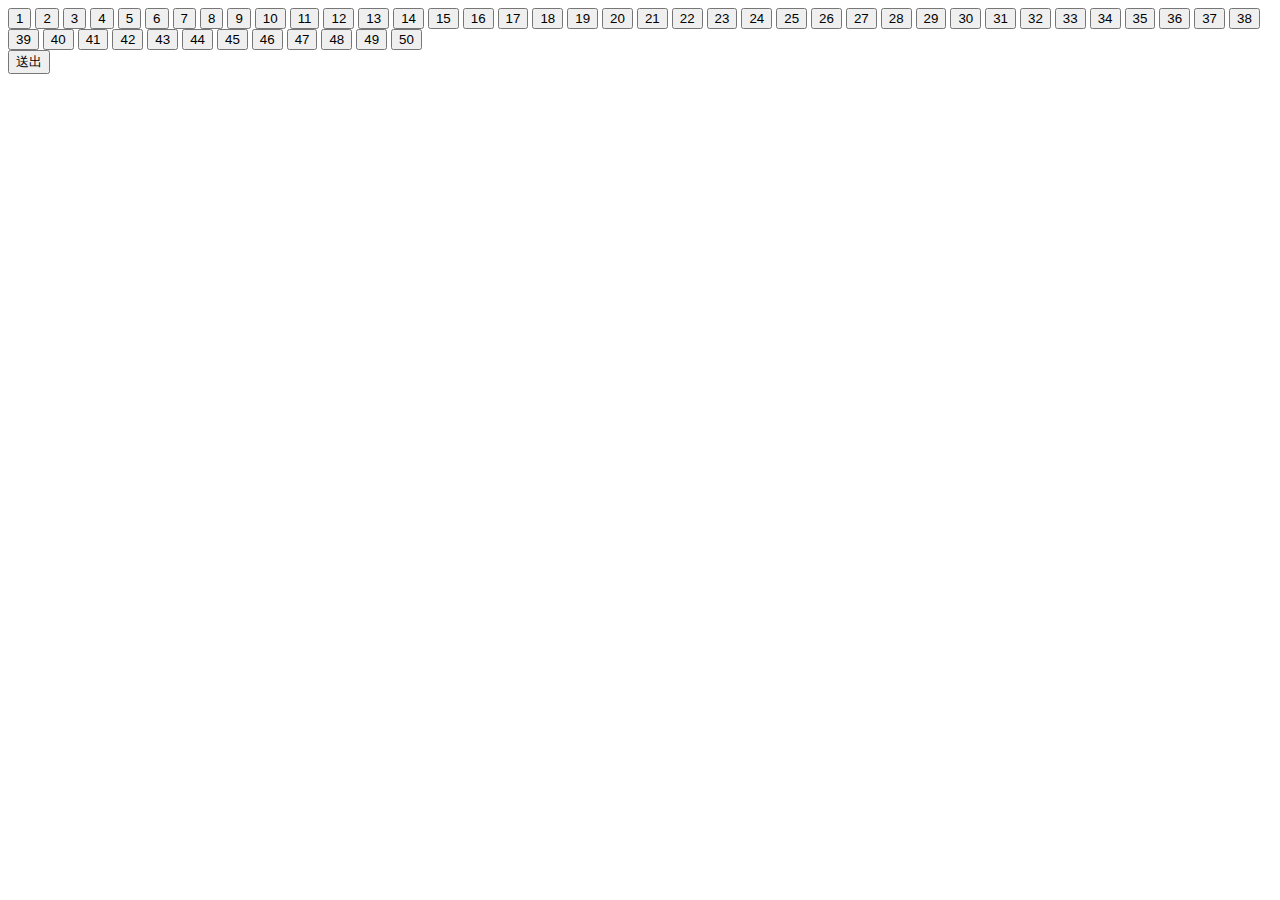
<file: 2.html>
<!DOCTYPE html>
<html lang="en">
<head>
    <meta charset="UTF-8">
    <meta name="viewport" content="width=device-width, initial-scale=1.0">
    <meta http-equiv="X-UA-Compatible" content="ie=edge">
    <title>Document</title>
</head>
<body>
    <form method="post" action="api.php?do=seat_check">
    <div class="btn">
    <input type="button" data-num="1" value="1">
    <input type="button" data-num="2" value="2">
    <input type="button" data-num="3" value="3">
    <input type="button" data-num="4" value="4">
    <input type="button" data-num="5" value="5">
    <input type="button" data-num="6" value="6">
    <input type="button" data-num="7" value="7">
    <input type="button" data-num="8" value="8">
    <input type="button" data-num="9" value="9">
    <input type="button" data-num="10" value="10">
    <input type="button" data-num="11" value="11">
    <input type="button" data-num="12" value="12">
    <input type="button" data-num="13" value="13">
    <input type="button" data-num="14" value="14">
    <input type="button" data-num="15" value="15">
    <input type="button" data-num="16" value="16">
    <input type="button" data-num="17" value="17">
    <input type="button" data-num="18" value="18">
    <input type="button" data-num="19" value="19">
    <input type="button" data-num="20" value="20">
    <input type="button" data-num="21" value="21">
    <input type="button" data-num="22" value="22">
    <input type="button" data-num="23" value="23">
    <input type="button" data-num="24" value="24">
    <input type="button" data-num="25" value="25">
    <input type="button" data-num="26" value="26">
    <input type="button" data-num="27" value="27">
    <input type="button" data-num="28" value="28">
    <input type="button" data-num="29" value="29">
    <input type="button" data-num="30" value="30">
    <input type="button" data-num="31" value="31">
    <input type="button" data-num="32" value="32">
    <input type="button" data-num="33" value="33">
    <input type="button" data-num="34" value="34">
    <input type="button" data-num="35" value="35">
    <input type="button" data-num="36" value="36">
    <input type="button" data-num="37" value="37">
    <input type="button" data-num="38" value="38">
    <input type="button" data-num="39" value="39">
    <input type="button" data-num="40" value="40">
    <input type="button" data-num="41" value="41">
    <input type="button" data-num="42" value="42">
    <input type="button" data-num="43" value="43">
    <input type="button" data-num="44" value="44">
    <input type="button" data-num="45" value="45">
    <input type="button" data-num="46" value="46">
    <input type="button" data-num="47" value="47">
    <input type="button" data-num="48" value="48">
    <input type="button" data-num="49" value="49">
    <input type="button" data-num="50" value="50">
    </div>
    <div class="checkbox">
    <input type="checkbox" name="seat[]" class="seat" value="1" id="1" style="display: none;">
    <input type="checkbox" name="seat[]" class="seat" value="2" id="2" style="display: none;">
    <input type="checkbox" name="seat[]" class="seat" value="3" id="3" style="display: none;">
    <input type="checkbox" name="seat[]" class="seat" value="4" id="4" style="display: none;">
    <input type="checkbox" name="seat[]" class="seat" value="5" id="5" style="display: none;">
    <input type="checkbox" name="seat[]" class="seat" value="6" id="6" style="display: none;">
    <input type="checkbox" name="seat[]" class="seat" value="7" id="7" style="display: none;">
    <input type="checkbox" name="seat[]" class="seat" value="8" id="8" style="display: none;">
    <input type="checkbox" name="seat[]" class="seat" value="9" id="9" style="display: none;">
    <input type="checkbox" name="seat[]" class="seat" value="10" id="10" style="display: none;">
    <input type="checkbox" name="seat[]" class="seat" value="11" id="11" style="display: none;">
    <input type="checkbox" name="seat[]" class="seat" value="12" id="12" style="display: none;">
    <input type="checkbox" name="seat[]" class="seat" value="13" id="13" style="display: none;">
    <input type="checkbox" name="seat[]" class="seat" value="14" id="14" style="display: none;">
    <input type="checkbox" name="seat[]" class="seat" value="15" id="15" style="display: none;">
    <input type="checkbox" name="seat[]" class="seat" value="16" id="16" style="display: none;">
    <input type="checkbox" name="seat[]" class="seat" value="17" id="17" style="display: none;">
    <input type="checkbox" name="seat[]" class="seat" value="18" id="18" style="display: none;">
    <input type="checkbox" name="seat[]" class="seat" value="19" id="19" style="display: none;">
    <input type="checkbox" name="seat[]" class="seat" value="20" id="20" style="display: none;">
    <input type="checkbox" name="seat[]" class="seat" value="21" id="21" style="display: none;">
    <input type="checkbox" name="seat[]" class="seat" value="22" id="22" style="display: none;">
    <input type="checkbox" name="seat[]" class="seat" value="23" id="23" style="display: none;">
    <input type="checkbox" name="seat[]" class="seat" value="24" id="24" style="display: none;">
    <input type="checkbox" name="seat[]" class="seat" value="25" id="25" style="display: none;">
    <input type="checkbox" name="seat[]" class="seat" value="26" id="26" style="display: none;">
    <input type="checkbox" name="seat[]" class="seat" value="27" id="27" style="display: none;">
    <input type="checkbox" name="seat[]" class="seat" value="28" id="28" style="display: none;">
    <input type="checkbox" name="seat[]" class="seat" value="29" id="29" style="display: none;">
    <input type="checkbox" name="seat[]" class="seat" value="30" id="30" style="display: none;">
    <input type="checkbox" name="seat[]" class="seat" value="31" id="31" style="display: none;">
    <input type="checkbox" name="seat[]" class="seat" value="32" id="32" style="display: none;">
    <input type="checkbox" name="seat[]" class="seat" value="33" id="33" style="display: none;">
    <input type="checkbox" name="seat[]" class="seat" value="34" id="34" style="display: none;">
    <input type="checkbox" name="seat[]" class="seat" value="35" id="35" style="display: none;">
    <input type="checkbox" name="seat[]" class="seat" value="36" id="36" style="display: none;">
    <input type="checkbox" name="seat[]" class="seat" value="37" id="37" style="display: none;">
    <input type="checkbox" name="seat[]" class="seat" value="38" id="38" style="display: none;">
    <input type="checkbox" name="seat[]" class="seat" value="39" id="39" style="display: none;">
    <input type="checkbox" name="seat[]" class="seat" value="40" id="40" style="display: none;">
    <input type="checkbox" name="seat[]" class="seat" value="41" id="41" style="display: none;">
    <input type="checkbox" name="seat[]" class="seat" value="42" id="42" style="display: none;">
    <input type="checkbox" name="seat[]" class="seat" value="43" id="43" style="display: none;">
    <input type="checkbox" name="seat[]" class="seat" value="44" id="44" style="display: none;">
    <input type="checkbox" name="seat[]" class="seat" value="45" id="45" style="display: none;">
    <input type="checkbox" name="seat[]" class="seat" value="46" id="46" style="display: none;">
    <input type="checkbox" name="seat[]" class="seat" value="47" id="47" style="display: none;">
    <input type="checkbox" name="seat[]" class="seat" value="48" id="48" style="display: none;">
    <input type="checkbox" name="seat[]" class="seat" value="49" id="49" style="display: none;">
    <input type="checkbox" name="seat[]" class="seat" value="50" id="50" style="display: none;">
    </div>
    <input type="submit" value="送出">
</form>
    <script src="https://code.jquery.com/jquery-3.4.1.min.js"></script>
    <script>
        $("input[type=button]").click(function(){
            let text = $(this).val();
            let num = $(this).attr("data-num");
            if(text != "x"){
                $(this).val("x");
                $(`.seat#${num}`).attr("checked", true);
            }
            else{
                $(this).val(num);
                $(`.seat#${num}`).attr("checked", false);
            }
        })
    </script>
</body>
</html>
</file>
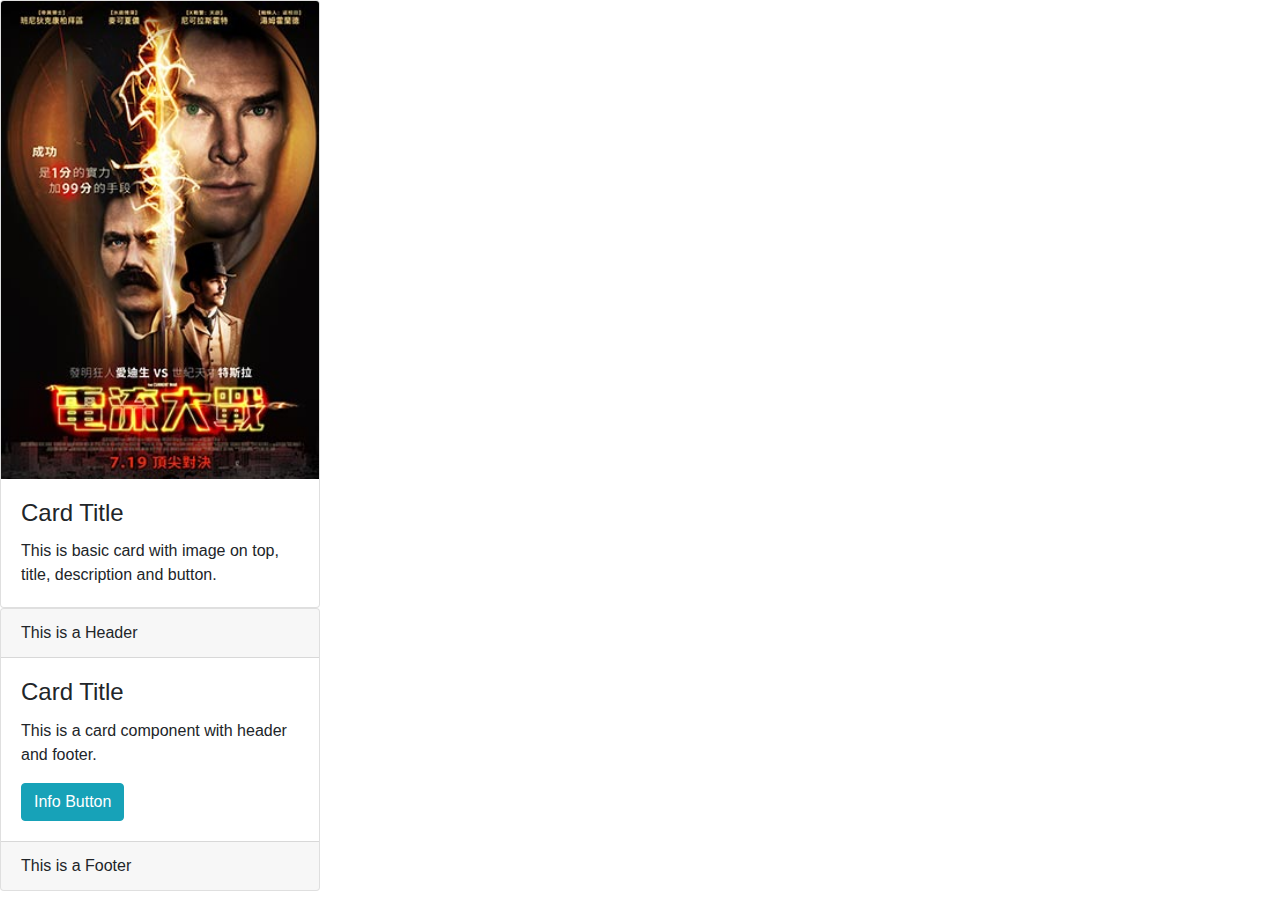
<file: text.html>
<!DOCTYPE html>
<html lang="en">

<head>
  <meta charset="UTF-8">
  <meta name="viewport" content="width=device-width, initial-scale=1.0">
  <meta http-equiv="X-UA-Compatible" content="ie=edge">
  <link rel="stylesheet" href="css/bootstrap.css">
  <title>Document</title>
  
</head>

<body>

  <div class="image-flip" ontouchstart="this.classList.toggle('hover');">
    <div class="mainflip">
      <div class="frontside">
        <div class="card" style="width:20rem;">
          <img class="card-img-top img- fluid" src="img/small_movie/a10.jpg"
            alt="card image">
          <div class="card-body">
            <h4 class="card-title">Card Title</h4>
            <p class="card-text">This is basic card with image on top, title, description and button.</p>
          </div>
        </div>
      </div>


      <div class="backside">
        <div class="card" style="width:20rem;">
          <div class="card-header">
            This is a Header
          </div>
          <div class="card-body">
            <h4 class="card-title">Card Title</h4>
            <p class="card-text">This is a card component with header and footer.</p>
            <a href="#" class="btn btn-info btn-md">Info Button</a>
          </div>
          <div class="card-footer">
            This is a Footer
          </div>
        </div>
      </div>
    </div>
  </div>
  <script src="js/jquery-3.4.1.min.js"></script>
  <script src="js/popper.min.js"></script>
  <script src="js/bootstrap.min.js"></script>
</body>

</html>
</file>
